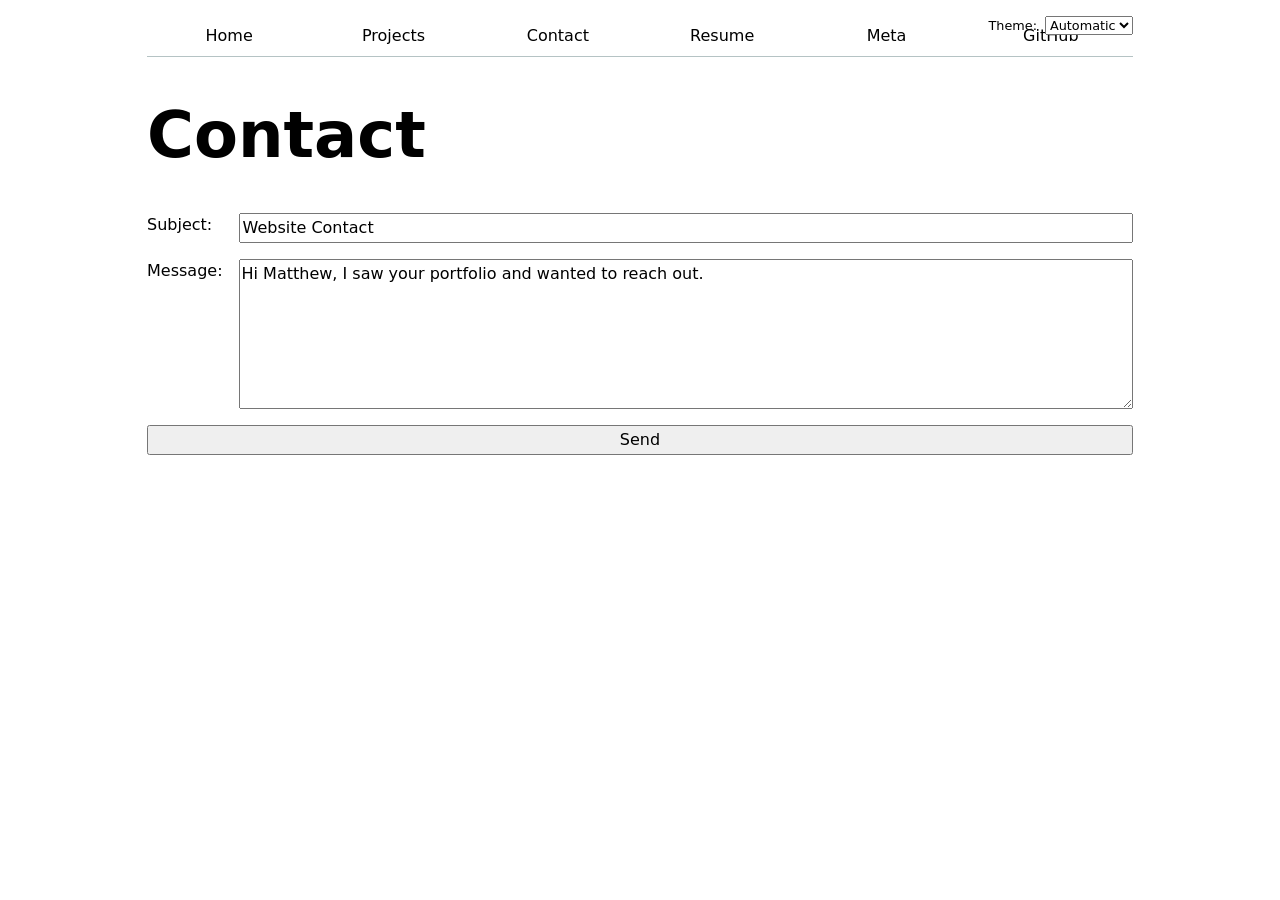
<file: contact/index.html>
<!DOCTYPE html>
<html lang="en">
<head>
    <meta charset="UTF-8">
    <meta name="viewport" content="width=device-width, initial-scale=1.0">
    <title>Contact</title>
    <link rel="stylesheet" href="../style.css">
</head>
<body>
    <h1>Contact</h1>
    <form action="mailto:mpaoletta@ucsd.edu">
        <label for="subject">
            Subject:
            <input id="subject" name="subject" value="Website Contact">
        </label>
        <label for="body">
            Message:
            <textarea id="body" name="body" rows="6">Hi Matthew, I saw your portfolio and wanted to reach out.</textarea>
        </label>
        <button type="submit">Send</button>
    </form>
    <script type="module" src="../global.js"></script>
</body>
</html>
</file>
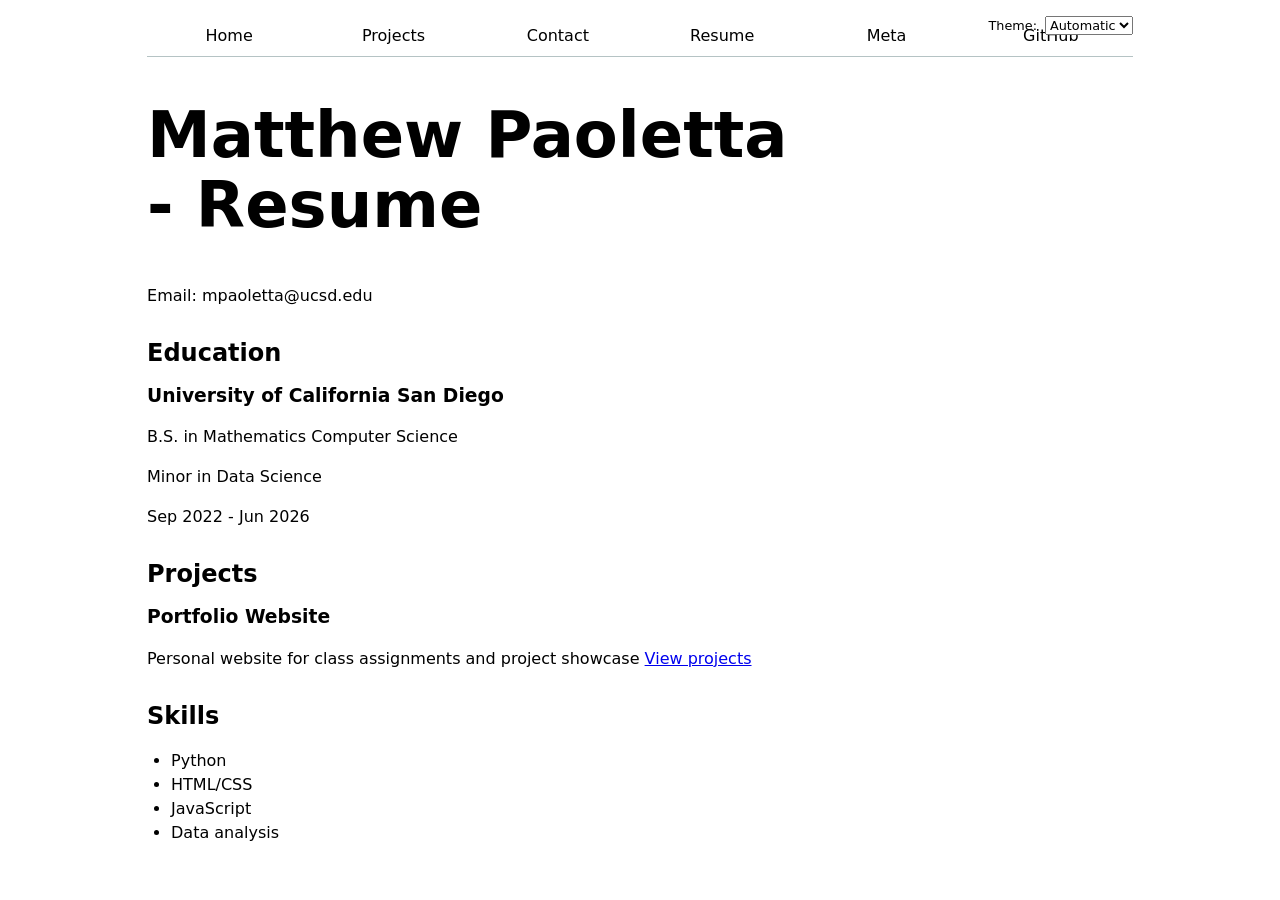
<file: cv.html>
<!DOCTYPE html>
<html lang="en">
<head>
  <meta charset="UTF-8">
  <meta name="viewport" content="width=device-width, initial-scale=1.0">
  <title>Resume</title>
  <link rel="stylesheet" href="style.css">
</head>
<body>
  <h1>Matthew Paoletta - Resume</h1>
  <p>Email: mpaoletta@ucsd.edu</p>

  <section>
    <h2>Education</h2>
    <article>
      <h3>University of California San Diego</h3>
      <p>B.S. in Mathematics Computer Science</p>
      <p>Minor in Data Science</p>
      <p><time datetime="2022-09">Sep 2022</time> - <time datetime="2026-06">Jun 2026</time></p>
    </article>
  </section>

  <section>
    <h2>Projects</h2>
    <article>
      <h3>Portfolio Website</h3>
      <p>
        Personal website for class assignments and project showcase
        <a href="projects/index.html">View projects</a>
      </p>
    </article>
  </section>

  <section>
    <h2>Skills</h2>
    <ul>
      <li>Python</li>
      <li>HTML/CSS</li>
      <li>JavaScript</li>
      <li>Data analysis</li>
    </ul>
  </section>

  <script type="module" src="global.js"></script>
</body>
</html>
</file>
<file: style.css>
html {
  --color-accent: oklch(65% 50% 0);
  accent-color: var(--color-accent);
  color-scheme: light dark;
}

body{
    /* Set line height to 1.5 times the font size
	   and use the OS’s UI font as the website font
	 */
    font:100%/1.5 system-ui;
    margin: 0;
    padding: 1rem;
    overflow-wrap: break-word;
    max-width: 100ch;
    margin-inline: auto;
    padding-inline: 1em;
    position: relative;
    background-color: canvas;
    color: canvastext;
}

* {
    box-sizing: border-box;
}

nav ul,
nav li {
  display: contents;
}

nav {
  --border-color: oklch(50% 10% 200 / 40%);
  display: flex;
  margin-bottom: 1em;
  border-bottom: 1px solid var(--border-color);
}

nav a {
  flex: 1;
  text-decoration: none;
  color: inherit;
  text-align: center;
  padding: 0.5em;
}

nav a.current {
  border-bottom: 0.4em solid var(--border-color);
  padding-bottom: 0.1em;
}

nav a:hover {
  border-bottom: 0.4em solid var(--color-accent);
  background-color: color-mix(in oklch, var(--color-accent), canvas 85%);
}

img {
    width: 100%;
    max-width: 700px;
    height: auto;
    display: block;
}

form {
  display: grid;
  grid-template-columns: auto 1fr;
  gap: 1em;
}

label {
  display: grid;
  grid-template-columns: subgrid;
  grid-column: 1 / -1;
}

input,
textarea,
button,
select {
  font: inherit;
}

button {
  grid-column: 1 / -1;
}

.projects {
  display: grid;
  grid-template-columns: repeat(auto-fill, minmax(18em, 1fr));
  gap: 1.5em;
}

.projects article {
  display: grid;
  grid-template-rows: subgrid;
  grid-row: span 3;
  gap: 0.75em;
  align-content: start;
}

.projects h2 {
  margin: 0;
  font-size: 1.6rem;
}

.projects p {
  margin: 0;
}

.project-link {
  display: inline-block;
  margin-top: 0.75em;
}

.project-body {
  display: contents;
}

#projects-pie-plot {
  max-width: 20em;
  margin-block: 2em;
  overflow: visible;
}

.container {
  display: flex;
  align-items: center;
  gap: 2em;
  flex-wrap: wrap;
}

.legend {
  display: grid;
  grid-template-columns: repeat(auto-fill, minmax(9em, 1fr));
  gap: 0.75em;
  border: 1px solid color-mix(in oklch, canvastext, canvas 80%);
  padding: 1em;
  margin: 0;
  list-style: none;
  flex: 1;
}

.legend-item {
  display: flex;
  align-items: center;
  gap: 0.5em;
}

.swatch {
  display: inline-block;
  width: 1em;
  aspect-ratio: 1 / 1;
  background-color: var(--color);
  border-radius: 3px;
  flex-shrink: 0;
}

path {
  transition: 300ms;
  cursor: pointer;
}

#projects-pie-plot:has(path:hover) path:not(:hover) {
  opacity: 0.5;
}

.selected {
  --color: oklch(60% 45% 0) !important;
}

.selected:is(path) {
  fill: var(--color);
}

.project-year {
  font-family: Baskerville, 'Baskerville Old Face', 'Hoefler Text', Garamond, serif;
  font-variant-numeric: oldstyle-nums;
  font-size: 0.85rem;
  color: oklch(55% 0.02 250);
  margin: 0;
}



h1 {
  font-size: 400%;
}

h1, h2, h3, h4, h5, h6 {
  line-height: 1.1;
  text-wrap: balance;
}

section {
  margin-block: 2em;
}

ul {
  padding-left: 1.5em;
}

.color-scheme {
  position: absolute;
  top: 1rem;
  right: 1rem;
  font-size: 80%;
  font-family: inherit;
  display: flex;
  align-items: center;
  gap: 0.5rem;
}

.form-status {
  margin-top: 1em;
}

#profile-stats {
  margin-block: 1rem 2rem;
}

#profile-stats dl {
  display: grid;
  grid-template-columns: repeat(4, minmax(0, 1fr));
  gap: 0.5rem 1rem;
  margin: 0;
  padding: 1rem;
  border: 1px solid color-mix(in oklch, var(--color-accent), canvas 75%);
  border-radius: 0.5rem;
}

#profile-stats dt,
#profile-stats dd {
  margin: 0;
  text-align: center;
}

#profile-stats dt {
  grid-row: 1;
  font-weight: 600;
  font-size: 0.9rem;
  color: color-mix(in oklch, canvastext, canvas 30%);
}

#profile-stats dd {
  grid-row: 2;
  font-size: 1.4rem;
  font-weight: 700;
}

@media (max-width: 700px) {
  #profile-stats dl {
    grid-template-columns: repeat(2, minmax(0, 1fr));
  }

  #profile-stats dt:nth-of-type(1),
  #profile-stats dt:nth-of-type(2) {
    grid-row: 1;
  }

  #profile-stats dt:nth-of-type(3),
  #profile-stats dt:nth-of-type(4) {
    grid-row: 3;
  }

  #profile-stats dd:nth-of-type(1),
  #profile-stats dd:nth-of-type(2) {
    grid-row: 2;
  }

  #profile-stats dd:nth-of-type(3),
  #profile-stats dd:nth-of-type(4) {
    grid-row: 4;
  }
}

/* ── Meta page: summary stats ── */

dl.stats {
  display: grid;
  grid-template-columns: auto 1fr;
  gap: 0.25rem 1rem;
  margin: 0 0 1.5rem;
  padding: 1rem;
  border: 1px solid color-mix(in oklch, var(--color-accent), canvas 75%);
  border-radius: 0.5rem;
}

dl.stats dt {
  margin: 0;
  font-size: 0.85rem;
  font-weight: 600;
  color: color-mix(in oklch, canvastext, canvas 35%);
  align-self: center;
}

dl.stats dd {
  margin: 0;
  font-size: 1.1rem;
  font-weight: 700;
}

/* ── Scatterplot gridlines ── */

.gridlines line {
  stroke: color-mix(in oklch, canvastext, canvas 80%);
  stroke-dasharray: 2 4;
}

.gridlines .domain {
  display: none;
}

/* ── Dot hover ── */

circle {
  transition: 200ms;
  transform-origin: center;
  transform-box: fill-box;

  @starting-style {
    r: 0;
  }
}

circle:hover {
  transform: scale(1.5);
}

circle.selected {
  fill: #ff6b6b;
}

/* ── Tooltip ── */

dl.info {
  display: grid;
  grid-template-columns: auto 1fr;
  gap: 0.2rem 0.75rem;
  margin: 0;
  transition-duration: 500ms;
  transition-property: opacity, visibility;
}

dl.info dt {
  margin: 0;
  font-size: 0.8rem;
  font-weight: 600;
  color: color-mix(in oklch, canvastext, canvas 35%);
}

dl.info dd {
  margin: 0;
  font-size: 0.9rem;
  overflow-wrap: anywhere;
}

dl.info[hidden]:not(:hover, :focus-within) {
  opacity: 0;
  visibility: hidden;
}

.tooltip {
  position: fixed;
  top: 1em;
  left: 1em;
  background: color-mix(in oklch, canvas, transparent 10%);
  backdrop-filter: blur(4px);
  box-shadow: 0 4px 16px color-mix(in oklch, canvastext, transparent 80%);
  border-radius: 0.5rem;
  padding: 0.75rem 1rem;
  max-width: 22rem;
  z-index: 100;
}

/* ── Scrollytelling layout ── */

#scrolly-1,
#scrolly-2 {
  position: relative;
  display: flex;
  gap: 1rem;
  margin-block: 2rem;

  > * {
    flex: 1;
  }
}

#scatter-story,
#file-story {
  position: relative;
}

#scatter-plot {
  position: sticky;
  top: 0;
  left: 0;
  bottom: auto;
  height: 50vh;
  overflow: hidden;
}

#file-viz {
  position: sticky;
  top: 0;
  left: 0;
  bottom: auto;
  height: 50vh;
  overflow-y: auto;
}

.step {
  padding-bottom: 4rem;
  line-height: 1.6;
}

/* ── File unit visualization ── */

#files {
  display: grid;
  grid-template-columns: 1fr 4fr;
  margin: 0;

  > div {
    grid-column: 1 / -1;
    display: grid;
    grid-template-columns: subgrid;
    padding-block: 0.4em;
  }

  dt {
    grid-column: 1;
    font-size: 0.85rem;
  }

  dt small {
    display: block;
    font-size: 0.75em;
    opacity: 0.6;
  }

  dd {
    grid-column: 2;
    display: flex;
    flex-wrap: wrap;
    align-items: start;
    align-content: start;
    gap: 0.15em;
    padding-top: 0.6em;
    margin-left: 0;
  }
}

.loc {
  display: flex;
  width: 0.5em;
  aspect-ratio: 1;
  background: var(--color, steelblue);
  border-radius: 50%;
}

/* ── Brush selection rectangle ── */

@keyframes marching-ants {
  to {
    stroke-dashoffset: -8;
  }
}

.selection {
  fill-opacity: 0.1;
  stroke: black;
  stroke-opacity: 0.7;
  stroke-dasharray: 5 3;
  animation: marching-ants 2s linear infinite;
}
</file>
